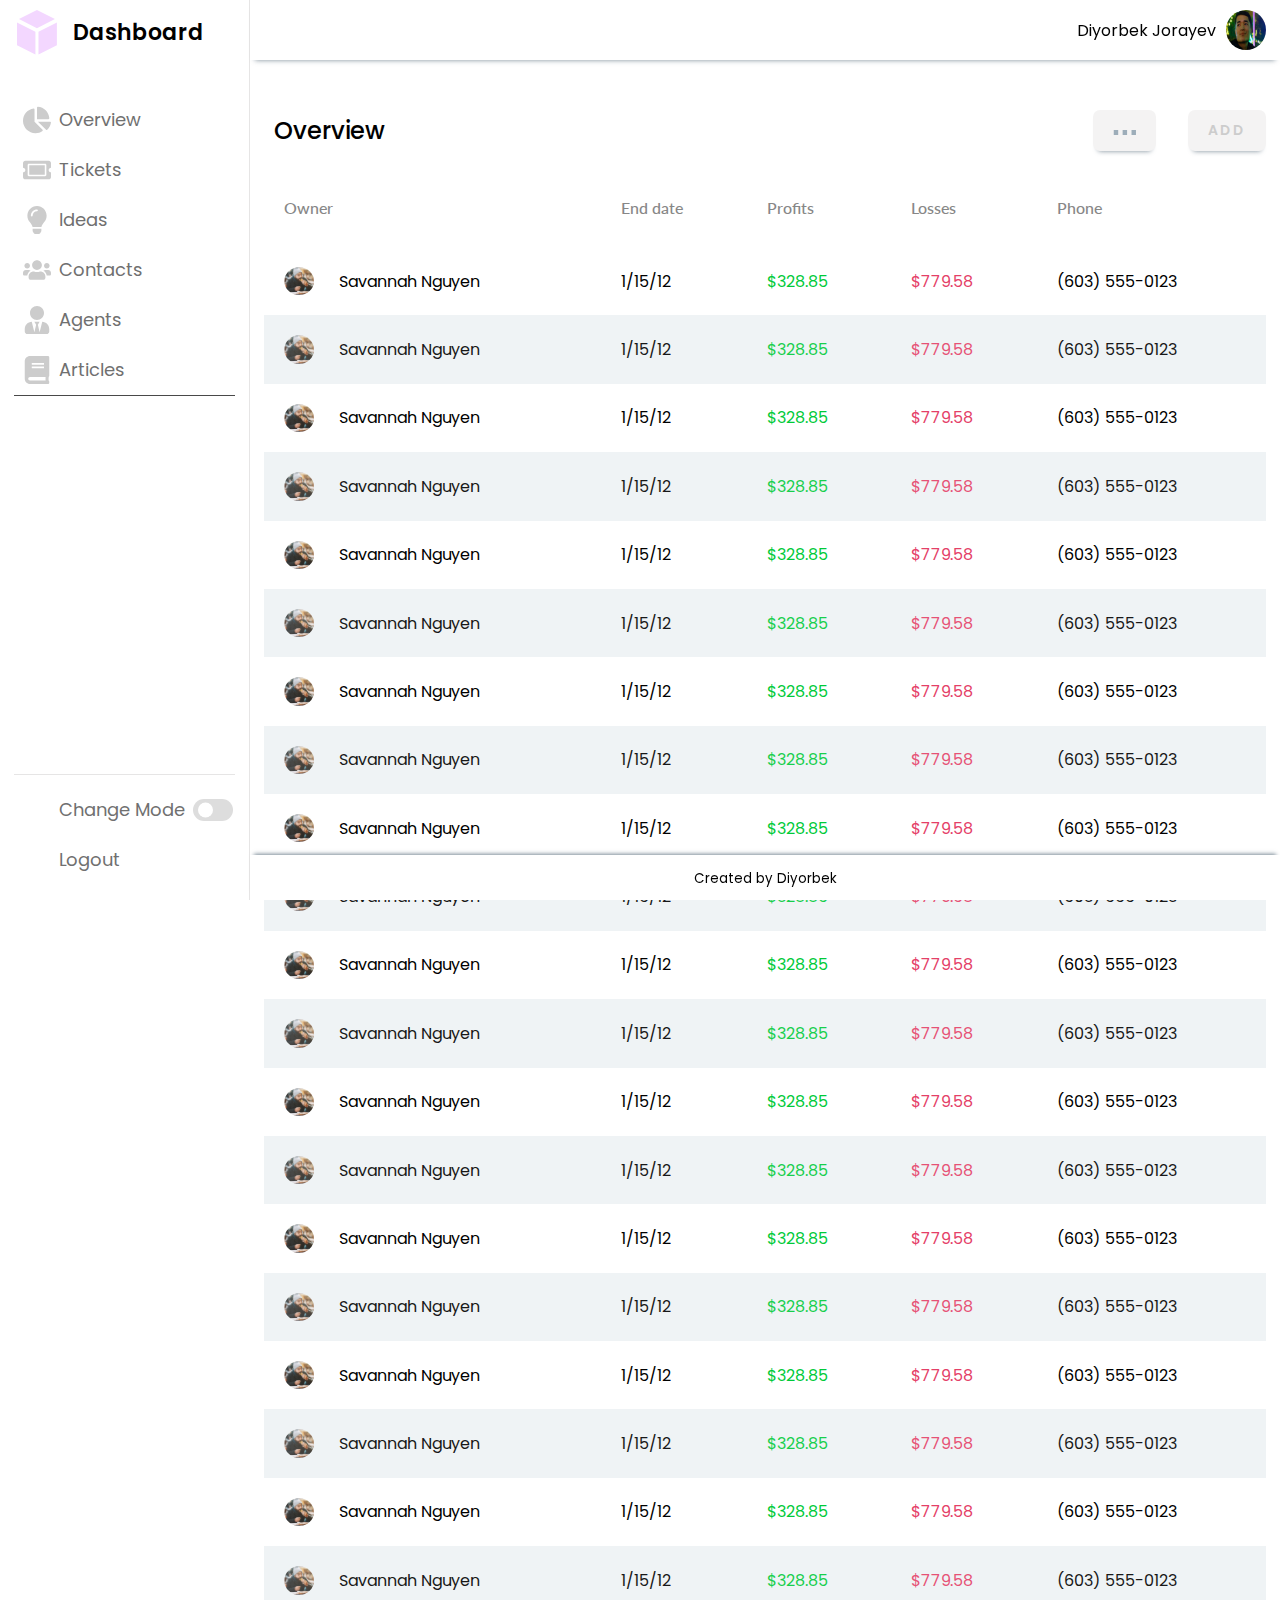
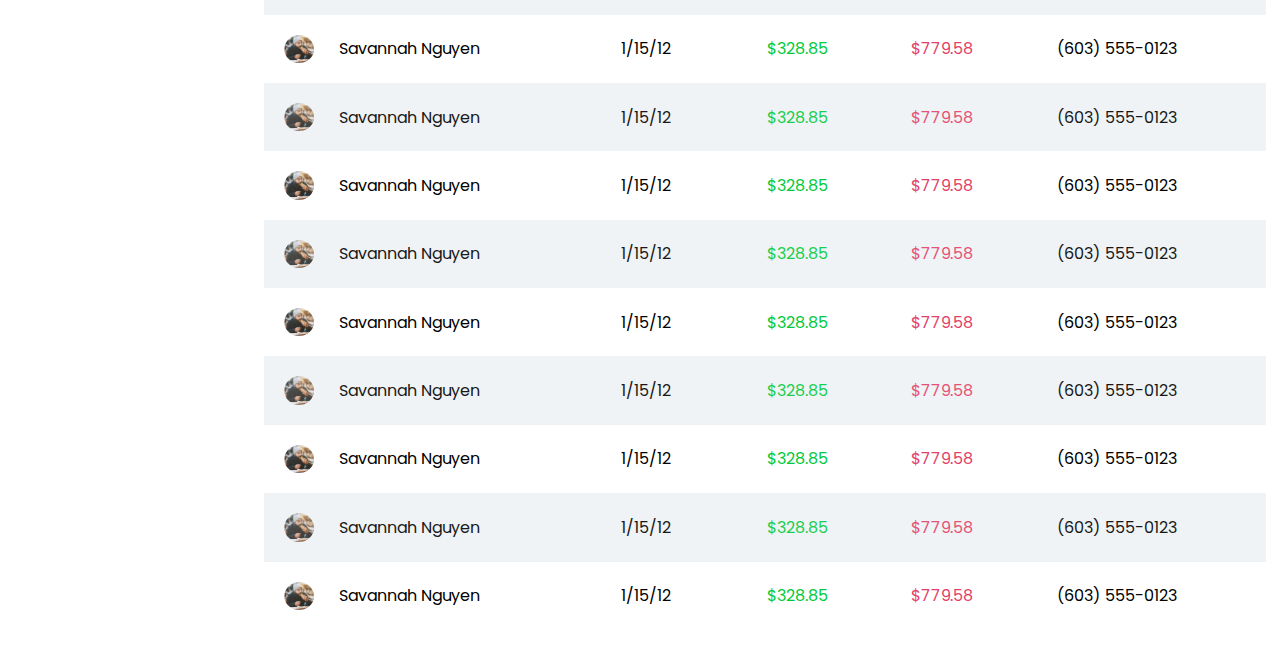
<file: index.html>
<!DOCTYPE html>
<html lang="en">
  <head>
    <meta charset="UTF-8" />
    <meta http-equiv="X-UA-Compatible" content="IE=edge" />
    <meta name="viewport" content="width=device-width, initial-scale=1.0" />
    <link rel="preconnect" href="https://fonts.googleapis.com">
    <link rel="preconnect" href="https://fonts.gstatic.com" crossorigin>
    <link href="https://fonts.googleapis.com/css2?family=Lato:wght@300;400;700;900&display=swap" rel="stylesheet">

    <!----======== CSS ======== -->
    <link rel="stylesheet" href="style.css" />
    <link rel="stylesheet" href="table.css">
    <link rel="stylesheet" href="/main.css">

    <!----===== Iconscout CSS ===== -->
    <link
      rel="stylesheet"
      href="https://unicons.iconscout.com/release/v4.0.0/css/line.css"
    />

    <title>Admin Panel</title>
  </head>
  <body>
    <aside>
      <nav>
        <div class="logo-name">
          <div class="logo-image">
            <img src="images/Logo (1).svg" alt="" />
          </div>
          <span class="logo_name">Dashboard</span>
        </div>
        <div class="menu-items">
          <ul class="nav-links">
            <li>
              <a href="#">
                <i class="uil uil-estat"><svg width="28" height="28" viewBox="0 0 16 16" fill="#ccc" xmlns="http://www.w3.org/2000/svg">
                  <path  d="M15.5232 8.94116H8.54412L13.1921 13.5891C13.3697 13.7667 13.6621 13.7812 13.8447 13.6091C14.9829 12.5367 15.7659 11.0912 15.9956 9.46616C16.035 9.18793 15.8041 8.94116 15.5232 8.94116V8.94116ZM15.0576 7.03528C14.8153 3.52176 12.0076 0.714119 8.49412 0.471767C8.22589 0.453237 8 0.679413 8 0.948236V7.5294H14.5815C14.8503 7.5294 15.0762 7.30352 15.0576 7.03528ZM6.58824 8.94116V1.96206C6.58824 1.68118 6.34147 1.45029 6.06353 1.48971C2.55853 1.985 -0.120585 5.04705 0.00412089 8.71675C0.132356 12.4856 3.37736 15.5761 7.14794 15.5288C8.6303 15.5103 10 15.0326 11.1262 14.2338C11.3585 14.0691 11.3738 13.727 11.1724 13.5256L6.58824 8.94116Z" />
                  </svg></i>
                <span class="link-name">Overview</span>
              </a>
            </li>
            <li>
              <a href="tickets.html">
                <i class="uil uil-estat"><svg id="col" width="28" height="28" viewBox="0 0 16 12" fill="#ccc" xmlns="http://www.w3.org/2000/svg">
                  <path d="M3.55556 3.33332H12.4444V8.66666H3.55556V3.33332ZM14.6667 5.99999C14.6667 6.73638 15.2636 7.33332 16 7.33332V9.99999C16 10.7364 15.4031 11.3333 14.6667 11.3333H1.33333C0.596944 11.3333 0 10.7364 0 9.99999V7.33332C0.736389 7.33332 1.33333 6.73638 1.33333 5.99999C1.33333 5.2636 0.736389 4.66666 0 4.66666V1.99999C0 1.2636 0.596944 0.666656 1.33333 0.666656H14.6667C15.4031 0.666656 16 1.2636 16 1.99999V4.66666C15.2636 4.66666 14.6667 5.2636 14.6667 5.99999ZM13.3333 3.1111C13.3333 2.74291 13.0349 2.44443 12.6667 2.44443H3.33333C2.96514 2.44443 2.66667 2.74291 2.66667 3.1111V8.88888C2.66667 9.25707 2.96514 9.55554 3.33333 9.55554H12.6667C13.0349 9.55554 13.3333 9.25707 13.3333 8.88888V3.1111Z" />
                  </svg></i>
                <span class="link-name">Tickets</span>
              </a>
            </li>
            <li>
              <a href="#">
                <i class=""><svg width="28" height="28" viewBox="0 0 16 16" fill="#ccc" xmlns="http://www.w3.org/2000/svg">
                  <g clip-path="url(#clip0_2113_2)">
                  <path opacity="" d="M5.50187 14.1984C5.50219 14.395 5.56031 14.5875 5.66937 14.7512L6.20344 15.5541C6.29467 15.6913 6.41841 15.8039 6.56366 15.8817C6.7089 15.9596 6.87114 16.0003 7.03594 16.0003H8.96438C9.12917 16.0003 9.29141 15.9596 9.43665 15.8817C9.5819 15.8039 9.70564 15.6913 9.79688 15.5541L10.3309 14.7512C10.44 14.5875 10.4982 14.3952 10.4984 14.1984L10.4997 13H5.50031L5.50187 14.1984ZM2.5 5.5C2.5 6.88656 3.01406 8.15156 3.86125 9.11812C4.3775 9.70718 5.185 10.9378 5.49281 11.9759C5.49406 11.9841 5.495 11.9922 5.49625 12.0003H10.5037C10.505 11.9922 10.5059 11.9844 10.5072 11.9759C10.815 10.9378 11.6225 9.70718 12.1388 9.11812C12.9859 8.15156 13.5 6.88656 13.5 5.5C13.5 2.45656 11.0284 -0.00937887 7.98281 -3.87451e-06C4.795 0.00968363 2.5 2.59281 2.5 5.5ZM8 3C6.62156 3 5.5 4.12156 5.5 5.5C5.5 5.77625 5.27625 6 5 6C4.72375 6 4.5 5.77625 4.5 5.5C4.5 3.57 6.07 2 8 2C8.27625 2 8.5 2.22375 8.5 2.5C8.5 2.77625 8.27625 3 8 3Z" />
                  </g>
                  <defs>
                  <clipPath id="clip0_2113_2">
                  <rect width="28" height="28" fill="white"/>
                  </clipPath>
                  </defs>
                  </svg>
                  </i>
                <span class="link-name">Ideas</span>
              </a>
            </li>
            <li>
              <a href="#">
                <i class=""><svg width="28" height="28" viewBox="0 0 16 16" fill="#ccc" xmlns="http://www.w3.org/2000/svg">
                  <path opacity="" d="M2.4 7.19999C3.2825 7.19999 4 6.48249 4 5.59999C4 4.71749 3.2825 3.99999 2.4 3.99999C1.5175 3.99999 0.8 4.71749 0.8 5.59999C0.8 6.48249 1.5175 7.19999 2.4 7.19999ZM13.6 7.19999C14.4825 7.19999 15.2 6.48249 15.2 5.59999C15.2 4.71749 14.4825 3.99999 13.6 3.99999C12.7175 3.99999 12 4.71749 12 5.59999C12 6.48249 12.7175 7.19999 13.6 7.19999ZM14.4 7.99999H12.8C12.36 7.99999 11.9625 8.17749 11.6725 8.46499C12.68 9.01749 13.395 10.015 13.55 11.2H15.2C15.6425 11.2 16 10.8425 16 10.4V9.59999C16 8.71749 15.2825 7.99999 14.4 7.99999ZM8 7.99999C9.5475 7.99999 10.8 6.74749 10.8 5.19999C10.8 3.65249 9.5475 2.39999 8 2.39999C6.4525 2.39999 5.2 3.65249 5.2 5.19999C5.2 6.74749 6.4525 7.99999 8 7.99999ZM9.92 8.79999H9.7125C9.1925 9.04999 8.615 9.19999 8 9.19999C7.385 9.19999 6.81 9.04999 6.2875 8.79999H6.08C4.49 8.79999 3.2 10.09 3.2 11.68V12.4C3.2 13.0625 3.7375 13.6 4.4 13.6H11.6C12.2625 13.6 12.8 13.0625 12.8 12.4V11.68C12.8 10.09 11.51 8.79999 9.92 8.79999ZM4.3275 8.46499C4.0375 8.17749 3.64 7.99999 3.2 7.99999H1.6C0.7175 7.99999 0 8.71749 0 9.59999V10.4C0 10.8425 0.3575 11.2 0.8 11.2H2.4475C2.605 10.015 3.32 9.01749 4.3275 8.46499Z" />
                  </svg>
                  </i>
                <span class="link-name">Contacts</span>
              </a>
            </li>
            <li>
              <a href="#">
                <i class=""><svg width="28" height="28" viewBox="0 0 16 16" fill="#ccc" xmlns="http://www.w3.org/2000/svg">
                  <path opacity="" d="M8 8C10.2094 8 12 6.20937 12 4C12 1.79063 10.2094 0 8 0C5.79063 0 4 1.79063 4 4C4 6.20937 5.79063 8 8 8ZM10.9937 9.01875L9.5 15L8.5 10.75L9.5 9H6.5L7.5 10.75L6.5 15L5.00625 9.01875C2.77812 9.125 1 10.9469 1 13.2V14.5C1 15.3281 1.67188 16 2.5 16H13.5C14.3281 16 15 15.3281 15 14.5V13.2C15 10.9469 13.2219 9.125 10.9937 9.01875Z" />
                  </svg>
                  </i>
                <span class="link-name">Agents</span>
              </a>
            </li>
            <li>
              <a href="#">
                <i class=""><svg width="28" height="28" viewBox="0 0 14 16" fill="#ccc" xmlns="http://www.w3.org/2000/svg">
                  <path opacity="" d="M14 11.25V0.75C14 0.334375 13.6656 0 13.25 0H3C1.34375 0 0 1.34375 0 3V13C0 14.6562 1.34375 16 3 16H13.25C13.6656 16 14 15.6656 14 15.25V14.75C14 14.5156 13.8906 14.3031 13.7219 14.1656C13.5906 13.6844 13.5906 12.3125 13.7219 11.8313C13.8906 11.6969 14 11.4844 14 11.25ZM4 4.1875C4 4.08437 4.08437 4 4.1875 4H10.8125C10.9156 4 11 4.08437 11 4.1875V4.8125C11 4.91563 10.9156 5 10.8125 5H4.1875C4.08437 5 4 4.91563 4 4.8125V4.1875ZM4 6.1875C4 6.08437 4.08437 6 4.1875 6H10.8125C10.9156 6 11 6.08437 11 6.1875V6.8125C11 6.91563 10.9156 7 10.8125 7H4.1875C4.08437 7 4 6.91563 4 6.8125V6.1875ZM11.9187 14H3C2.44688 14 2 13.5531 2 13C2 12.45 2.45 12 3 12H11.9187C11.8594 12.5344 11.8594 13.4656 11.9187 14Z" />
                  </svg>
                  </i>
                <span class="link-name">Articles</span>
              </a>
            </li>
            <div class="line"></div>
          </ul>
          <ul class="logout-mode">
            <li class="mode">
              <a href="#">
                <i class="uil uil-moon"></i>
                <span class="link-name">Change Mode</span>
              </a>
              <div class="mode-toggle">
                <span class="switch"></span>
              </div>
            </li>
            <li>
              <a href="#">
                <i class="uil uil-signout"></i>
                <span class="link-name">Logout</span>
              </a>
            </li>
          </ul>
        </div>
      </nav>
    <!-- </aside> -->

    <section class="dashboard">
        <div class="top">
          <i class="uil uil-bars sidebar-toggle"></i>
         <div class="hero">
          <p>Diyorbek Jorayev</p>
          <img src="images/men.jpg" style="height: 40px;" alt="hero"/></div>
        </div>
        <div class="dash-content">
            <div class="title">
              <span class="text">Overview</span>
            </div>
            <div class="dashboard_btns">
              <!-- <div class="btn1"> -->
                <button class="dots"><img src="images/dots.svg" alt=""></button>
                <!-- <div class="dot"></div>
                <div class="dot"></div>
                <div class="dot"></div> -->
              <!-- </div> -->
              <button class="btn">Add</button>
            </div>
        </div>

        <table>
          <thead>
            <tr class="first">
              <th>Owner</th>
              <th>End date</th>
              <th>Profits</th>
              <th>Losses</th>
              <th>Phone</th>
            </tr>
          </thead>
          <tbody>
            <tr class="first">
              <td> <img src="images/person.svg" alt="" width="30px"> Savannah Nguyen</td>
              <td>1/15/12</td>
              <td>$328.85</td>
              <td>$779.58</td>
              <td>(603) 555-0123</td>
            </tr>
            <tr>
              <td> <img src="images/person.svg" alt="" width="30px"> Savannah Nguyen</td>
              <td>1/15/12</td>
              <td>$328.85</td>
              <td>$779.58</td>
              <td>(603) 555-0123</td>
            </tr>
            <tr>
              <td> <img src="images/person.svg" alt="" width="30px"> Savannah Nguyen</td>
              <td>1/15/12</td>
              <td>$328.85</td>
              <td>$779.58</td>
              <td>(603) 555-0123</td>
            </tr>
            <tr>
              <td> <img src="images/person.svg" alt="" width="30px"> Savannah Nguyen</td>
              <td>1/15/12</td>
              <td>$328.85</td>
              <td>$779.58</td>
              <td>(603) 555-0123</td>
            </tr>
            <tr>
              <td> <img src="images/person.svg" alt="" width="30px"> Savannah Nguyen</td>
              <td>1/15/12</td>
              <td>$328.85</td>
              <td>$779.58</td>
              <td>(603) 555-0123</td>
            </tr>
            <tr>
              <td> <img src="images/person.svg" alt="" width="30px"> Savannah Nguyen</td>
              <td>1/15/12</td>
              <td>$328.85</td>
              <td>$779.58</td>
              <td>(603) 555-0123</td>
            </tr>
            <tr>
              <td> <img src="images/person.svg" alt="" width="30px"> Savannah Nguyen</td>
              <td>1/15/12</td>
              <td>$328.85</td>
              <td>$779.58</td>
              <td>(603) 555-0123</td>
            </tr>
            <tr>
              <td> <img src="images/person.svg" alt="" width="30px"> Savannah Nguyen</td>
              <td>1/15/12</td>
              <td>$328.85</td>
              <td>$779.58</td>
              <td>(603) 555-0123</td>
            </tr>
            <tr>
              <td> <img src="images/person.svg" alt="" width="30px"> Savannah Nguyen</td>
              <td>1/15/12</td>
              <td>$328.85</td>
              <td>$779.58</td>
              <td>(603) 555-0123</td>
            </tr>
            <tr>
              <td> <img src="images/person.svg" alt="" width="30px"> Savannah Nguyen</td>
              <td>1/15/12</td>
              <td>$328.85</td>
              <td>$779.58</td>
              <td>(603) 555-0123</td>
            </tr>
            <tr>
              <td> <img src="images/person.svg" alt="" width="30px"> Savannah Nguyen</td>
              <td>1/15/12</td>
              <td>$328.85</td>
              <td>$779.58</td>
              <td>(603) 555-0123</td>
            </tr>
            <tr>
              <td> <img src="images/person.svg" alt="" width="30px"> Savannah Nguyen</td>
              <td>1/15/12</td>
              <td>$328.85</td>
              <td>$779.58</td>
              <td>(603) 555-0123</td>
            </tr>
            <tr>
              <td> <img src="images/person.svg" alt="" width="30px"> Savannah Nguyen</td>
              <td>1/15/12</td>
              <td>$328.85</td>
              <td>$779.58</td>
              <td>(603) 555-0123</td>
            </tr>
            <tr>
              <td> <img src="images/person.svg" alt="" width="30px"> Savannah Nguyen</td>
              <td>1/15/12</td>
              <td>$328.85</td>
              <td>$779.58</td>
              <td>(603) 555-0123</td>
            </tr>
            <tr>
              <td> <img src="images/person.svg" alt="" width="30px"> Savannah Nguyen</td>
              <td>1/15/12</td>
              <td>$328.85</td>
              <td>$779.58</td>
              <td>(603) 555-0123</td>
            </tr>
            <tr>
              <td> <img src="images/person.svg" alt="" width="30px"> Savannah Nguyen</td>
              <td>1/15/12</td>
              <td>$328.85</td>
              <td>$779.58</td>
              <td>(603) 555-0123</td>
            </tr>
            <tr>
              <td> <img src="images/person.svg" alt="" width="30px"> Savannah Nguyen</td>
              <td>1/15/12</td>
              <td>$328.85</td>
              <td>$779.58</td>
              <td>(603) 555-0123</td>
            </tr>
            <tr>
              <td> <img src="images/person.svg" alt="" width="30px"> Savannah Nguyen</td>
              <td>1/15/12</td>
              <td>$328.85</td>
              <td>$779.58</td>
              <td>(603) 555-0123</td>
            </tr>
            <tr>
              <td> <img src="images/person.svg" alt="" width="30px"> Savannah Nguyen</td>
              <td>1/15/12</td>
              <td>$328.85</td>
              <td>$779.58</td>
              <td>(603) 555-0123</td>
            </tr>
            <tr>
              <td> <img src="images/person.svg" alt="" width="30px"> Savannah Nguyen</td>
              <td>1/15/12</td>
              <td>$328.85</td>
              <td>$779.58</td>
              <td>(603) 555-0123</td>
            </tr>
            <tr>
              <td> <img src="images/person.svg" alt="" width="30px"> Savannah Nguyen</td>
              <td>1/15/12</td>
              <td>$328.85</td>
              <td>$779.58</td>
              <td>(603) 555-0123</td>
            </tr>
            <tr>
              <td> <img src="images/person.svg" alt="" width="30px"> Savannah Nguyen</td>
              <td>1/15/12</td>
              <td>$328.85</td>
              <td>$779.58</td>
              <td>(603) 555-0123</td>
            </tr>
            <tr>
              <td> <img src="images/person.svg" alt="" width="30px"> Savannah Nguyen</td>
              <td>1/15/12</td>
              <td>$328.85</td>
              <td>$779.58</td>
              <td>(603) 555-0123</td>
            </tr>
            <tr>
              <td> <img src="images/person.svg" alt="" width="30px"> Savannah Nguyen</td>
              <td>1/15/12</td>
              <td>$328.85</td>
              <td>$779.58</td>
              <td>(603) 555-0123</td>
            </tr>
            <tr>
              <td> <img src="images/person.svg" alt="" width="30px"> Savannah Nguyen</td>
              <td>1/15/12</td>
              <td>$328.85</td>
              <td>$779.58</td>
              <td>(603) 555-0123</td>
            </tr>
            <tr>
              <td> <img src="images/person.svg" alt="" width="30px"> Savannah Nguyen</td>
              <td>1/15/12</td>
              <td>$328.85</td>
              <td>$779.58</td>
              <td>(603) 555-0123</td>
            </tr>
            <tr>
              <td> <img src="images/person.svg" alt="" width="30px"> Savannah Nguyen</td>
              <td>1/15/12</td>
              <td>$328.85</td>
              <td>$779.58</td>
              <td>(603) 555-0123</td>
            </tr>
            <tr>
              <td> <img src="images/person.svg" alt="" width="30px"> Savannah Nguyen</td>
              <td>1/15/12</td>
              <td>$328.85</td>
              <td>$779.58</td>
              <td>(603) 555-0123</td>
            </tr>
            <tr>
              <td> <img src="images/person.svg" alt="" width="30px"> Savannah Nguyen</td>
              <td>1/15/12</td>
              <td>$328.85</td>
              <td>$779.58</td>
              <td>(603) 555-0123</td>
            </tr>
            
          </table>
          
        </section>
        <footer>
          <small>Created by <span>Diyorbek</span></small>
        </footer>

    <script src="script.js"></script>
  </body>
</html>
</file>
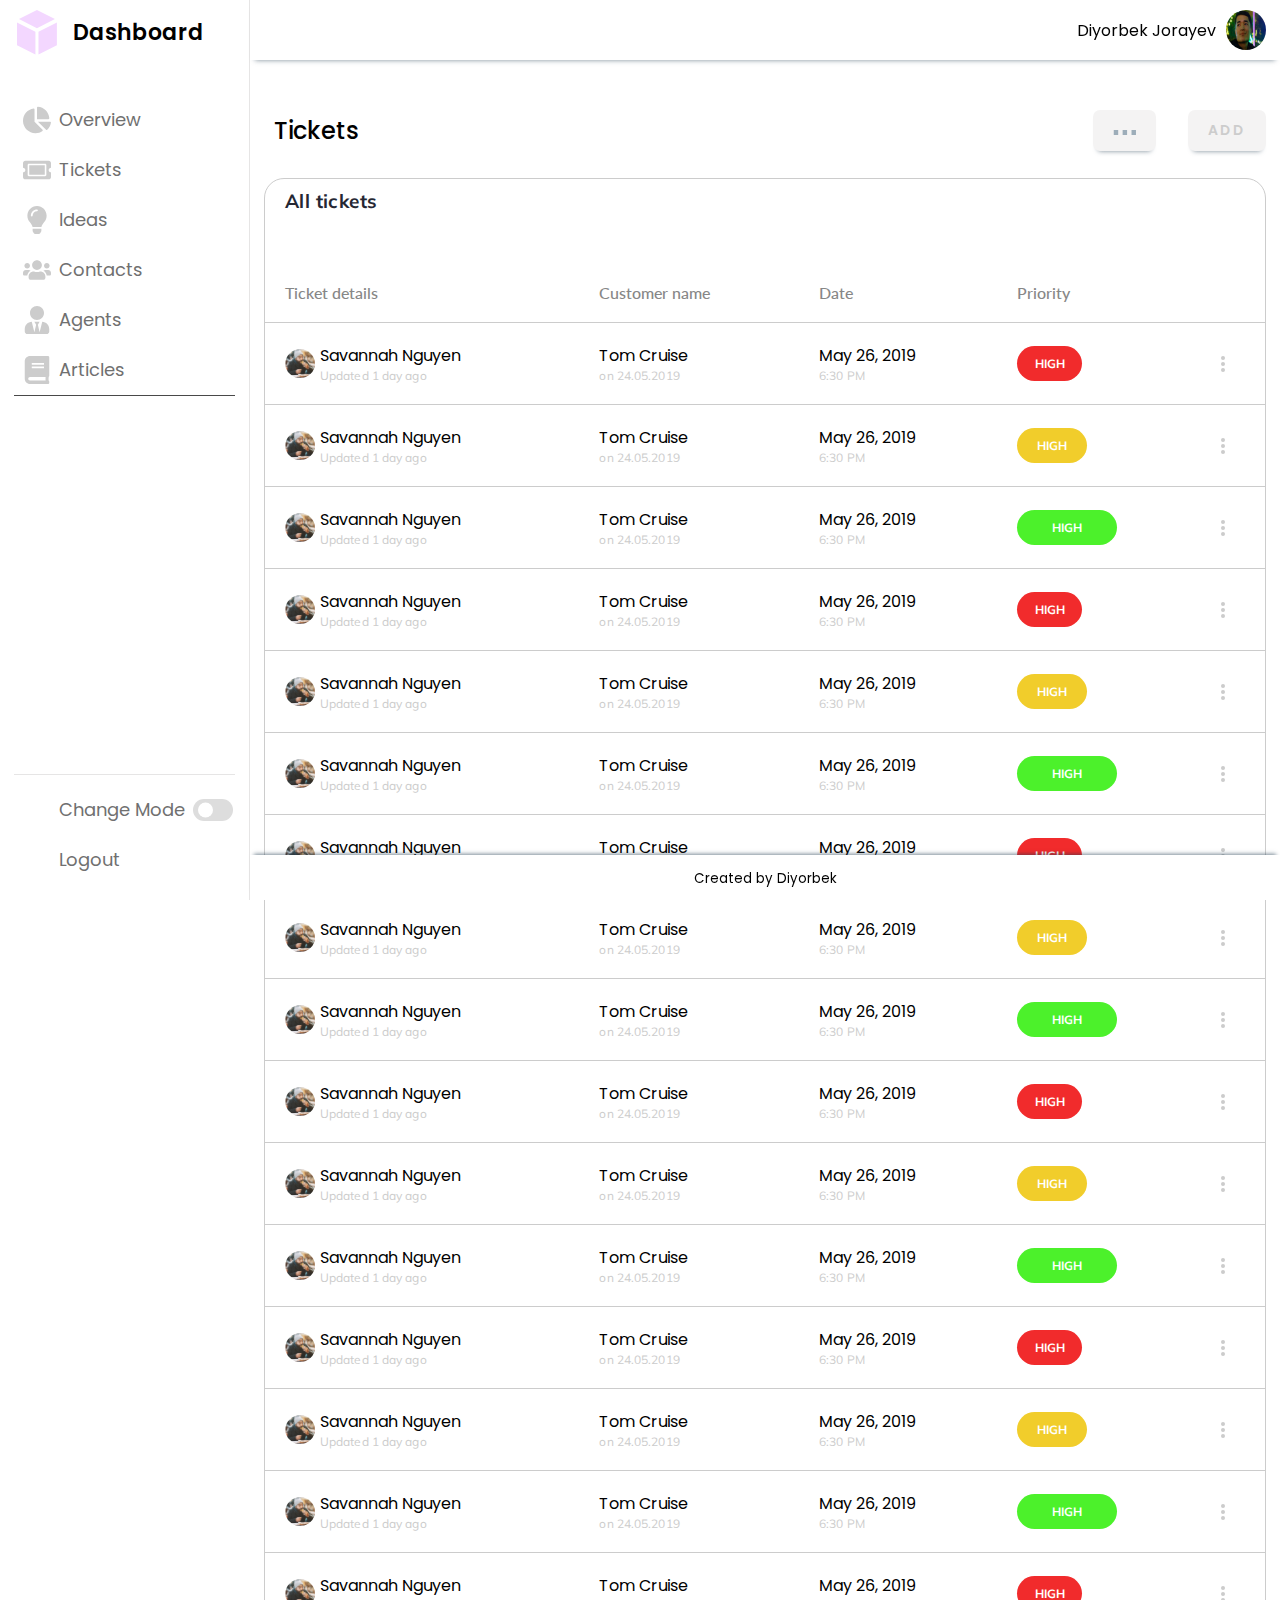
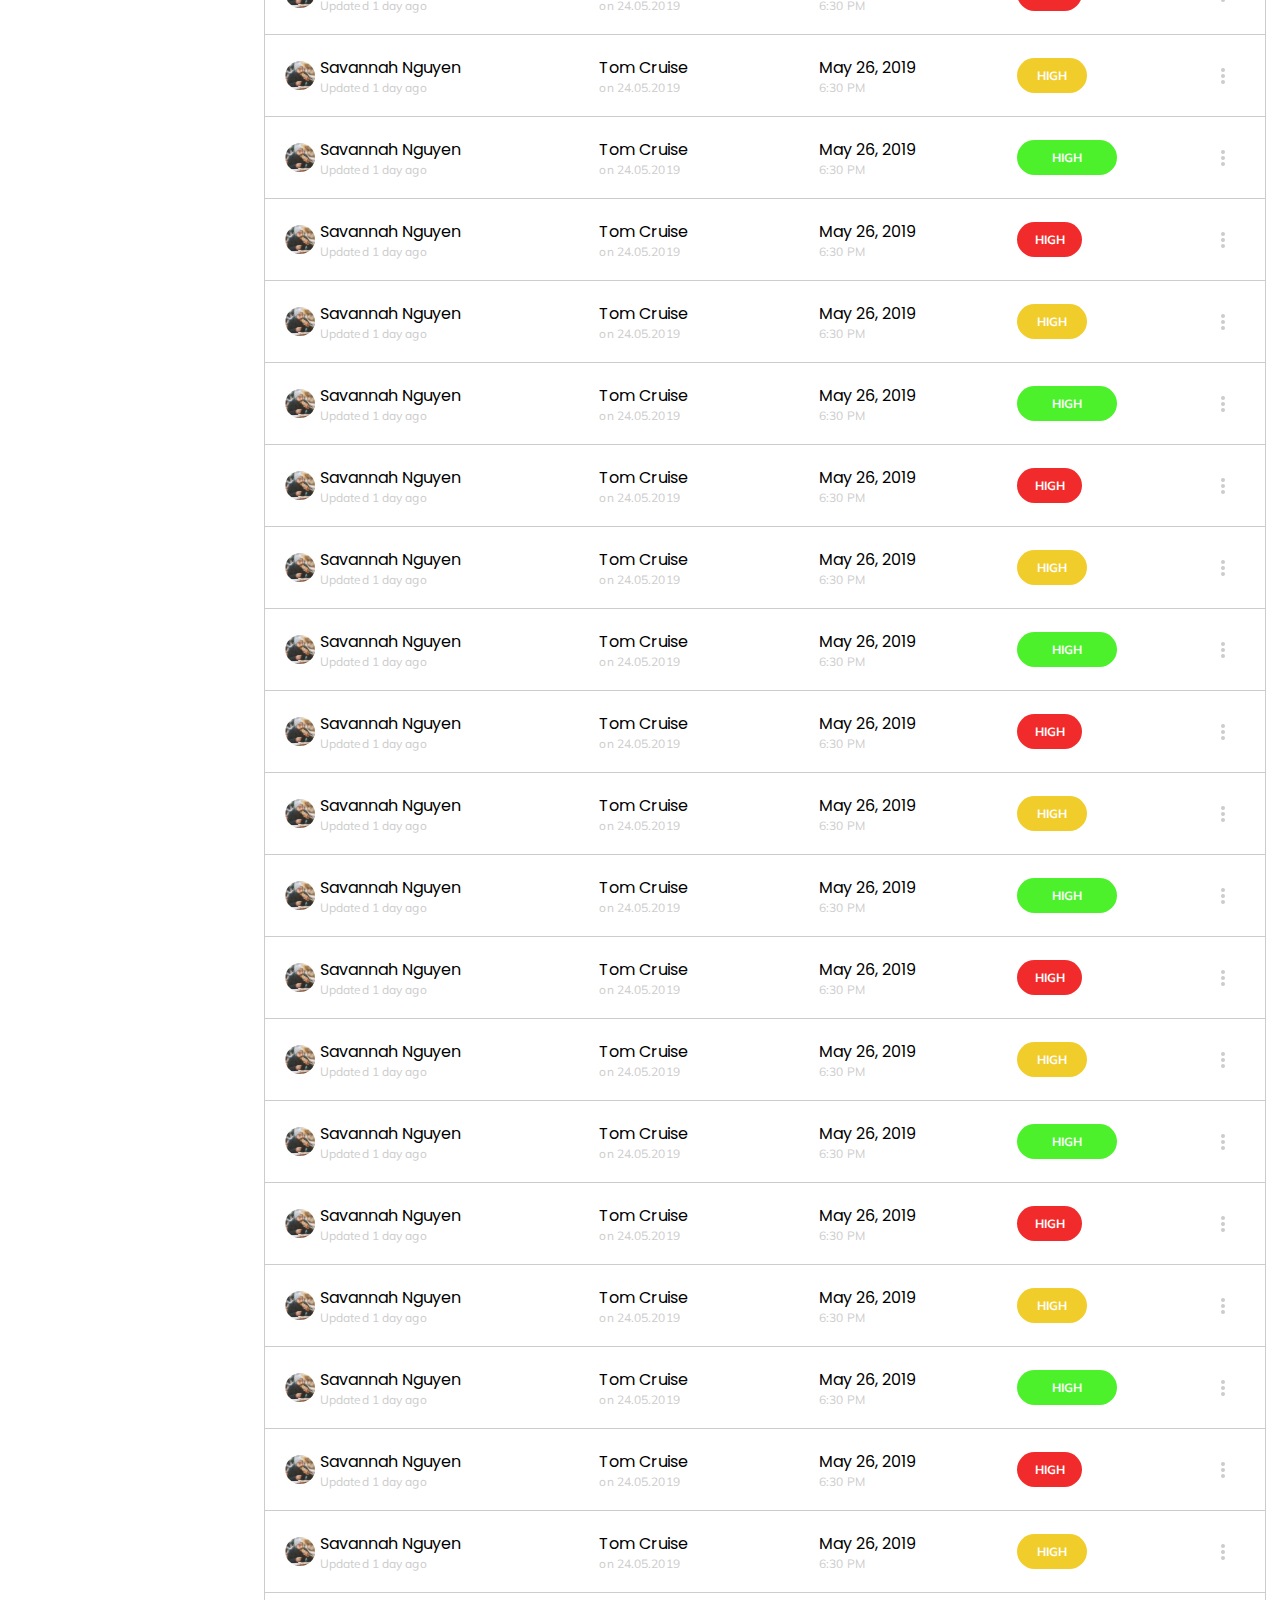
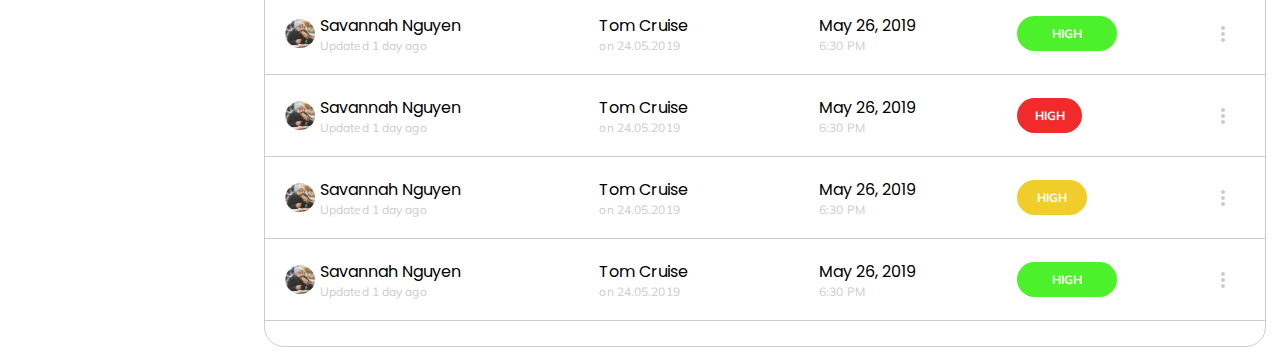
<file: tickets.html>
<!DOCTYPE html>
<html lang="en">
  <head>
    <meta charset="UTF-8" />
    <meta http-equiv="X-UA-Compatible" content="IE=edge" />
    <meta name="viewport" content="width=device-width, initial-scale=1.0" />
    <link rel="preconnect" href="https://fonts.googleapis.com">
    <link rel="preconnect" href="https://fonts.gstatic.com" crossorigin>
    <link href="https://fonts.googleapis.com/css2?family=Lato:wght@300;400;700;900&display=swap" rel="stylesheet">
    <link rel="preconnect" href="https://fonts.googleapis.com">
    <link rel="preconnect" href="https://fonts.gstatic.com" crossorigin>
    <link href="https://fonts.googleapis.com/css2?family=Lato:wght@300;400;700;900&family=Mulish:wght@300;400;500;600;700;800;900;1000&display=swap" rel="stylesheet">
    <!----======== CSS ======== -->
    <link rel="stylesheet" href="style.css" />
    <link rel="stylesheet" href="ticket.css">
    

    <!----===== Iconscout CSS ===== -->
    <link
      rel="stylesheet"
      href="https://unicons.iconscout.com/release/v4.0.0/css/line.css"
    />

    <title>Admin Dashboard Panel</title>
  </head>
  <body>
    <aside>
      <nav>
        <div class="logo-name">
          <div class="logo-image">
            <img src="images/Logo (1).svg" alt="" />
          </div>
          <span class="logo_name">Dashboard</span>
        </div>
        <div class="menu-items">
          <ul class="nav-links">
            <li>
              <a href="index.html">
                <i class="uil uil-estat"><svg width="28" height="28" viewBox="0 0 16 16" fill="#ccc" xmlns="http://www.w3.org/2000/svg">
                  <path  d="M15.5232 8.94116H8.54412L13.1921 13.5891C13.3697 13.7667 13.6621 13.7812 13.8447 13.6091C14.9829 12.5367 15.7659 11.0912 15.9956 9.46616C16.035 9.18793 15.8041 8.94116 15.5232 8.94116V8.94116ZM15.0576 7.03528C14.8153 3.52176 12.0076 0.714119 8.49412 0.471767C8.22589 0.453237 8 0.679413 8 0.948236V7.5294H14.5815C14.8503 7.5294 15.0762 7.30352 15.0576 7.03528ZM6.58824 8.94116V1.96206C6.58824 1.68118 6.34147 1.45029 6.06353 1.48971C2.55853 1.985 -0.120585 5.04705 0.00412089 8.71675C0.132356 12.4856 3.37736 15.5761 7.14794 15.5288C8.6303 15.5103 10 15.0326 11.1262 14.2338C11.3585 14.0691 11.3738 13.727 11.1724 13.5256L6.58824 8.94116Z" />
                  </svg></i>
                <span class="link-name">Overview</span>
              </a>
            </li>
            <li>
              <a href="index.html">
                <i class="uil uil-estat"><svg id="col" width="28" height="28" viewBox="0 0 16 12" fill="#ccc" xmlns="http://www.w3.org/2000/svg">
                  <path d="M3.55556 3.33332H12.4444V8.66666H3.55556V3.33332ZM14.6667 5.99999C14.6667 6.73638 15.2636 7.33332 16 7.33332V9.99999C16 10.7364 15.4031 11.3333 14.6667 11.3333H1.33333C0.596944 11.3333 0 10.7364 0 9.99999V7.33332C0.736389 7.33332 1.33333 6.73638 1.33333 5.99999C1.33333 5.2636 0.736389 4.66666 0 4.66666V1.99999C0 1.2636 0.596944 0.666656 1.33333 0.666656H14.6667C15.4031 0.666656 16 1.2636 16 1.99999V4.66666C15.2636 4.66666 14.6667 5.2636 14.6667 5.99999ZM13.3333 3.1111C13.3333 2.74291 13.0349 2.44443 12.6667 2.44443H3.33333C2.96514 2.44443 2.66667 2.74291 2.66667 3.1111V8.88888C2.66667 9.25707 2.96514 9.55554 3.33333 9.55554H12.6667C13.0349 9.55554 13.3333 9.25707 13.3333 8.88888V3.1111Z" />
                  </svg></i>
                <span class="link-name">Tickets</span>
              </a>
            </li>
            <li>
              <a href="#">
                <i class=""><svg width="28" height="28" viewBox="0 0 16 16" fill="#ccc" xmlns="http://www.w3.org/2000/svg">
                  <g clip-path="url(#clip0_2113_2)">
                  <path opacity="" d="M5.50187 14.1984C5.50219 14.395 5.56031 14.5875 5.66937 14.7512L6.20344 15.5541C6.29467 15.6913 6.41841 15.8039 6.56366 15.8817C6.7089 15.9596 6.87114 16.0003 7.03594 16.0003H8.96438C9.12917 16.0003 9.29141 15.9596 9.43665 15.8817C9.5819 15.8039 9.70564 15.6913 9.79688 15.5541L10.3309 14.7512C10.44 14.5875 10.4982 14.3952 10.4984 14.1984L10.4997 13H5.50031L5.50187 14.1984ZM2.5 5.5C2.5 6.88656 3.01406 8.15156 3.86125 9.11812C4.3775 9.70718 5.185 10.9378 5.49281 11.9759C5.49406 11.9841 5.495 11.9922 5.49625 12.0003H10.5037C10.505 11.9922 10.5059 11.9844 10.5072 11.9759C10.815 10.9378 11.6225 9.70718 12.1388 9.11812C12.9859 8.15156 13.5 6.88656 13.5 5.5C13.5 2.45656 11.0284 -0.00937887 7.98281 -3.87451e-06C4.795 0.00968363 2.5 2.59281 2.5 5.5ZM8 3C6.62156 3 5.5 4.12156 5.5 5.5C5.5 5.77625 5.27625 6 5 6C4.72375 6 4.5 5.77625 4.5 5.5C4.5 3.57 6.07 2 8 2C8.27625 2 8.5 2.22375 8.5 2.5C8.5 2.77625 8.27625 3 8 3Z" />
                  </g>
                  <defs>
                  <clipPath id="clip0_2113_2">
                  <rect width="28" height="28" fill="white"/>
                  </clipPath>
                  </defs>
                  </svg>
                  </i>
                <span class="link-name">Ideas</span>
              </a>
            </li>
            <li>
              <a href="#">
                <i class=""><svg width="28" height="28" viewBox="0 0 16 16" fill="#ccc" xmlns="http://www.w3.org/2000/svg">
                  <path opacity="" d="M2.4 7.19999C3.2825 7.19999 4 6.48249 4 5.59999C4 4.71749 3.2825 3.99999 2.4 3.99999C1.5175 3.99999 0.8 4.71749 0.8 5.59999C0.8 6.48249 1.5175 7.19999 2.4 7.19999ZM13.6 7.19999C14.4825 7.19999 15.2 6.48249 15.2 5.59999C15.2 4.71749 14.4825 3.99999 13.6 3.99999C12.7175 3.99999 12 4.71749 12 5.59999C12 6.48249 12.7175 7.19999 13.6 7.19999ZM14.4 7.99999H12.8C12.36 7.99999 11.9625 8.17749 11.6725 8.46499C12.68 9.01749 13.395 10.015 13.55 11.2H15.2C15.6425 11.2 16 10.8425 16 10.4V9.59999C16 8.71749 15.2825 7.99999 14.4 7.99999ZM8 7.99999C9.5475 7.99999 10.8 6.74749 10.8 5.19999C10.8 3.65249 9.5475 2.39999 8 2.39999C6.4525 2.39999 5.2 3.65249 5.2 5.19999C5.2 6.74749 6.4525 7.99999 8 7.99999ZM9.92 8.79999H9.7125C9.1925 9.04999 8.615 9.19999 8 9.19999C7.385 9.19999 6.81 9.04999 6.2875 8.79999H6.08C4.49 8.79999 3.2 10.09 3.2 11.68V12.4C3.2 13.0625 3.7375 13.6 4.4 13.6H11.6C12.2625 13.6 12.8 13.0625 12.8 12.4V11.68C12.8 10.09 11.51 8.79999 9.92 8.79999ZM4.3275 8.46499C4.0375 8.17749 3.64 7.99999 3.2 7.99999H1.6C0.7175 7.99999 0 8.71749 0 9.59999V10.4C0 10.8425 0.3575 11.2 0.8 11.2H2.4475C2.605 10.015 3.32 9.01749 4.3275 8.46499Z" />
                  </svg>
                  </i>
                <span class="link-name">Contacts</span>
              </a>
            </li>
            <li>
              <a href="#">
                <i class=""><svg width="28" height="28" viewBox="0 0 16 16" fill="#ccc" xmlns="http://www.w3.org/2000/svg">
                  <path opacity="" d="M8 8C10.2094 8 12 6.20937 12 4C12 1.79063 10.2094 0 8 0C5.79063 0 4 1.79063 4 4C4 6.20937 5.79063 8 8 8ZM10.9937 9.01875L9.5 15L8.5 10.75L9.5 9H6.5L7.5 10.75L6.5 15L5.00625 9.01875C2.77812 9.125 1 10.9469 1 13.2V14.5C1 15.3281 1.67188 16 2.5 16H13.5C14.3281 16 15 15.3281 15 14.5V13.2C15 10.9469 13.2219 9.125 10.9937 9.01875Z" />
                  </svg>
                  </i>
                <span class="link-name">Agents</span>
              </a>
            </li>
            <li>
              <a href="#">
                <i class=""><svg width="28" height="28" viewBox="0 0 14 16" fill="#ccc" xmlns="http://www.w3.org/2000/svg">
                  <path opacity="" d="M14 11.25V0.75C14 0.334375 13.6656 0 13.25 0H3C1.34375 0 0 1.34375 0 3V13C0 14.6562 1.34375 16 3 16H13.25C13.6656 16 14 15.6656 14 15.25V14.75C14 14.5156 13.8906 14.3031 13.7219 14.1656C13.5906 13.6844 13.5906 12.3125 13.7219 11.8313C13.8906 11.6969 14 11.4844 14 11.25ZM4 4.1875C4 4.08437 4.08437 4 4.1875 4H10.8125C10.9156 4 11 4.08437 11 4.1875V4.8125C11 4.91563 10.9156 5 10.8125 5H4.1875C4.08437 5 4 4.91563 4 4.8125V4.1875ZM4 6.1875C4 6.08437 4.08437 6 4.1875 6H10.8125C10.9156 6 11 6.08437 11 6.1875V6.8125C11 6.91563 10.9156 7 10.8125 7H4.1875C4.08437 7 4 6.91563 4 6.8125V6.1875ZM11.9187 14H3C2.44688 14 2 13.5531 2 13C2 12.45 2.45 12 3 12H11.9187C11.8594 12.5344 11.8594 13.4656 11.9187 14Z" />
                  </svg>
                  </i>
                <span class="link-name">Articles</span>
              </a>
            </li>
            <div class="line"></div>
          </ul>
          <ul class="logout-mode">
            <li class="mode">
              <a href="#">
                <i class="uil uil-moon"></i>
                <span class="link-name">Change Mode</span>
              </a>
              <div class="mode-toggle">
                <span class="switch"></span>
              </div>
            </li>
            <li>
              <a href="#">
                <i class="uil uil-signout"></i>
                <span class="link-name">Logout</span>
              </a>
            </li>
          </ul>
        </div>
      </nav>
    <!-- </aside> -->

    <section class="dashboard">
        <div class="top">
          <i class="uil uil-bars sidebar-toggle"></i>
         <div class="hero">
          <p>Diyorbek Jorayev</p>
          <img src="images/men.jpg" style="height: 40px;" alt="hero"/></div>
        </div>
        <div class="dash-content">
            <div class="title">
              <span class="text">Tickets</span>
            </div>
            <div class="dashboard_btns">
              <!-- <div class="btn1"> -->
                <button class="dots"><img src="images/dots.svg" alt=""></button>
                <!-- <div class="dot"></div>
                <div class="dot"></div>
                <div class="dot"></div> -->
              <!-- </div> -->
              <button class="btn">Add</button>
            </div>
        </div>

        <div class="fd">
            <h1>All tickets</h1>
            <table>
                <thead>
                    <tr class="">
                    <th>Ticket details</th>
                    <th>Customer name</th>
                    <th>Date</th>
                    <th>Priority</th>
                    <th></th>
                  </tr>
                </thead>
                <tbody>
                  <tr class="first">
                    <td class="df"> <img src="images/person.svg" alt="" width="30px"> <div class="info">Savannah Nguyen <p class="name_info">Updated 1 day ago</p></div></td>
                    <td><div class="c">Tom Cruise <p class="name_info">on 24.05.2019</p></div></td>
                    <td><div class="c">May 26, 2019 <p class="name_info">6:30 PM</p></div></td>
                    <td><div class="priority">High</div></td>
                    <td><div class="dot_all">
                        <div class="dot1"></div>
                        <div class="dot1"></div>
                        <div class="dot1"></div>
                    </div></td>
                  </tr>
                  <tr class="first">
                    <td class="df"> <img src="images/person.svg" alt="" width="30px"> <div class="info">Savannah Nguyen <p class="name_info">Updated 1 day ago</p></div></td>
                    <td><div class="c">Tom Cruise <p class="name_info">on 24.05.2019</p></div></td>
                    <td><div class="c">May 26, 2019 <p class="name_info">6:30 PM</p></div></td>
                    <td><div class="priority2">High</div></td>
                    <td><div class="dot_all">
                        <div class="dot1"></div>
                        <div class="dot1"></div>
                        <div class="dot1"></div>
                    </div></td>
                  </tr>
                  <tr class="first">
                    <td class="df"> <img src="images/person.svg" alt="" width="30px"> <div class="info">Savannah Nguyen <p class="name_info">Updated 1 day ago</p></div></td>
                    <td><div class="c">Tom Cruise <p class="name_info">on 24.05.2019</p></div></td>
                    <td><div class="c">May 26, 2019 <p class="name_info">6:30 PM</p></div></td>
                    <td><div class="priority3">High</div></td>
                    <td><div class="dot_all">
                        <div class="dot1"></div>
                        <div class="dot1"></div>
                        <div class="dot1"></div>
                    </div></td>
                  </tr>
                  <tr class="first">
                    <td class="df"> <img src="images/person.svg" alt="" width="30px"> <div class="info">Savannah Nguyen <p class="name_info">Updated 1 day ago</p></div></td>
                    <td><div class="c">Tom Cruise <p class="name_info">on 24.05.2019</p></div></td>
                    <td><div class="c">May 26, 2019 <p class="name_info">6:30 PM</p></div></td>
                    <td><div class="priority">High</div></td>
                    <td><div class="dot_all">
                        <div class="dot1"></div>
                        <div class="dot1"></div>
                        <div class="dot1"></div>
                    </div></td>
                  </tr>
                  <tr class="first">
                    <td class="df"> <img src="images/person.svg" alt="" width="30px"> <div class="info">Savannah Nguyen <p class="name_info">Updated 1 day ago</p></div></td>
                    <td><div class="c">Tom Cruise <p class="name_info">on 24.05.2019</p></div></td>
                    <td><div class="c">May 26, 2019 <p class="name_info">6:30 PM</p></div></td>
                    <td><div class="priority2">High</div></td>
                    <td><div class="dot_all">
                        <div class="dot1"></div>
                        <div class="dot1"></div>
                        <div class="dot1"></div>
                    </div></td>
                  </tr>
                  <tr class="first">
                    <td class="df"> <img src="images/person.svg" alt="" width="30px"> <div class="info">Savannah Nguyen <p class="name_info">Updated 1 day ago</p></div></td>
                    <td><div class="c">Tom Cruise <p class="name_info">on 24.05.2019</p></div></td>
                    <td><div class="c">May 26, 2019 <p class="name_info">6:30 PM</p></div></td>
                    <td><div class="priority3">High</div></td>
                    <td><div class="dot_all">
                        <div class="dot1"></div>
                        <div class="dot1"></div>
                        <div class="dot1"></div>
                    </div></td>
                  </tr>
                  <tr class="first">
                    <td class="df"> <img src="images/person.svg" alt="" width="30px"> <div class="info">Savannah Nguyen <p class="name_info">Updated 1 day ago</p></div></td>
                    <td><div class="c">Tom Cruise <p class="name_info">on 24.05.2019</p></div></td>
                    <td><div class="c">May 26, 2019 <p class="name_info">6:30 PM</p></div></td>
                    <td><div class="priority">High</div></td>
                    <td><div class="dot_all">
                        <div class="dot1"></div>
                        <div class="dot1"></div>
                        <div class="dot1"></div>
                    </div></td>
                  </tr>
                  <tr class="first">
                    <td class="df"> <img src="images/person.svg" alt="" width="30px"> <div class="info">Savannah Nguyen <p class="name_info">Updated 1 day ago</p></div></td>
                    <td><div class="c">Tom Cruise <p class="name_info">on 24.05.2019</p></div></td>
                    <td><div class="c">May 26, 2019 <p class="name_info">6:30 PM</p></div></td>
                    <td><div class="priority2">High</div></td>
                    <td><div class="dot_all">
                        <div class="dot1"></div>
                        <div class="dot1"></div>
                        <div class="dot1"></div>
                    </div></td>
                  </tr>
                  <tr class="first">
                    <td class="df"> <img src="images/person.svg" alt="" width="30px"> <div class="info">Savannah Nguyen <p class="name_info">Updated 1 day ago</p></div></td>
                    <td><div class="c">Tom Cruise <p class="name_info">on 24.05.2019</p></div></td>
                    <td><div class="c">May 26, 2019 <p class="name_info">6:30 PM</p></div></td>
                    <td><div class="priority3">High</div></td>
                    <td><div class="dot_all">
                        <div class="dot1"></div>
                        <div class="dot1"></div>
                        <div class="dot1"></div>
                    </div></td>
                  </tr>
                  <tr class="first">
                    <td class="df"> <img src="images/person.svg" alt="" width="30px"> <div class="info">Savannah Nguyen <p class="name_info">Updated 1 day ago</p></div></td>
                    <td><div class="c">Tom Cruise <p class="name_info">on 24.05.2019</p></div></td>
                    <td><div class="c">May 26, 2019 <p class="name_info">6:30 PM</p></div></td>
                    <td><div class="priority">High</div></td>
                    <td><div class="dot_all">
                        <div class="dot1"></div>
                        <div class="dot1"></div>
                        <div class="dot1"></div>
                    </div></td>
                  </tr>
                  <tr class="first">
                    <td class="df"> <img src="images/person.svg" alt="" width="30px"> <div class="info">Savannah Nguyen <p class="name_info">Updated 1 day ago</p></div></td>
                    <td><div class="c">Tom Cruise <p class="name_info">on 24.05.2019</p></div></td>
                    <td><div class="c">May 26, 2019 <p class="name_info">6:30 PM</p></div></td>
                    <td><div class="priority2">High</div></td>
                    <td><div class="dot_all">
                        <div class="dot1"></div>
                        <div class="dot1"></div>
                        <div class="dot1"></div>
                    </div></td>
                  </tr>
                  <tr class="first">
                    <td class="df"> <img src="images/person.svg" alt="" width="30px"> <div class="info">Savannah Nguyen <p class="name_info">Updated 1 day ago</p></div></td>
                    <td><div class="c">Tom Cruise <p class="name_info">on 24.05.2019</p></div></td>
                    <td><div class="c">May 26, 2019 <p class="name_info">6:30 PM</p></div></td>
                    <td><div class="priority3">High</div></td>
                    <td><div class="dot_all">
                        <div class="dot1"></div>
                        <div class="dot1"></div>
                        <div class="dot1"></div>
                    </div></td>
                  </tr>
                  <tr class="first">
                    <td class="df"> <img src="images/person.svg" alt="" width="30px"> <div class="info">Savannah Nguyen <p class="name_info">Updated 1 day ago</p></div></td>
                    <td><div class="c">Tom Cruise <p class="name_info">on 24.05.2019</p></div></td>
                    <td><div class="c">May 26, 2019 <p class="name_info">6:30 PM</p></div></td>
                    <td><div class="priority">High</div></td>
                    <td><div class="dot_all">
                        <div class="dot1"></div>
                        <div class="dot1"></div>
                        <div class="dot1"></div>
                    </div></td>
                  </tr>
                  <tr class="first">
                    <td class="df"> <img src="images/person.svg" alt="" width="30px"> <div class="info">Savannah Nguyen <p class="name_info">Updated 1 day ago</p></div></td>
                    <td><div class="c">Tom Cruise <p class="name_info">on 24.05.2019</p></div></td>
                    <td><div class="c">May 26, 2019 <p class="name_info">6:30 PM</p></div></td>
                    <td><div class="priority2">High</div></td>
                    <td><div class="dot_all">
                        <div class="dot1"></div>
                        <div class="dot1"></div>
                        <div class="dot1"></div>
                    </div></td>
                  </tr>
                  <tr class="first">
                    <td class="df"> <img src="images/person.svg" alt="" width="30px"> <div class="info">Savannah Nguyen <p class="name_info">Updated 1 day ago</p></div></td>
                    <td><div class="c">Tom Cruise <p class="name_info">on 24.05.2019</p></div></td>
                    <td><div class="c">May 26, 2019 <p class="name_info">6:30 PM</p></div></td>
                    <td><div class="priority3">High</div></td>
                    <td><div class="dot_all">
                        <div class="dot1"></div>
                        <div class="dot1"></div>
                        <div class="dot1"></div>
                    </div></td>
                  </tr>
                  <tr class="first">
                    <td class="df"> <img src="images/person.svg" alt="" width="30px"> <div class="info">Savannah Nguyen <p class="name_info">Updated 1 day ago</p></div></td>
                    <td><div class="c">Tom Cruise <p class="name_info">on 24.05.2019</p></div></td>
                    <td><div class="c">May 26, 2019 <p class="name_info">6:30 PM</p></div></td>
                    <td><div class="priority">High</div></td>
                    <td><div class="dot_all">
                        <div class="dot1"></div>
                        <div class="dot1"></div>
                        <div class="dot1"></div>
                    </div></td>
                  </tr>
                  <tr class="first">
                    <td class="df"> <img src="images/person.svg" alt="" width="30px"> <div class="info">Savannah Nguyen <p class="name_info">Updated 1 day ago</p></div></td>
                    <td><div class="c">Tom Cruise <p class="name_info">on 24.05.2019</p></div></td>
                    <td><div class="c">May 26, 2019 <p class="name_info">6:30 PM</p></div></td>
                    <td><div class="priority2">High</div></td>
                    <td><div class="dot_all">
                        <div class="dot1"></div>
                        <div class="dot1"></div>
                        <div class="dot1"></div>
                    </div></td>
                  </tr>
                  <tr class="first">
                    <td class="df"> <img src="images/person.svg" alt="" width="30px"> <div class="info">Savannah Nguyen <p class="name_info">Updated 1 day ago</p></div></td>
                    <td><div class="c">Tom Cruise <p class="name_info">on 24.05.2019</p></div></td>
                    <td><div class="c">May 26, 2019 <p class="name_info">6:30 PM</p></div></td>
                    <td><div class="priority3">High</div></td>
                    <td><div class="dot_all">
                        <div class="dot1"></div>
                        <div class="dot1"></div>
                        <div class="dot1"></div>
                    </div></td>
                  </tr>
                  <tr class="first">
                    <td class="df"> <img src="images/person.svg" alt="" width="30px"> <div class="info">Savannah Nguyen <p class="name_info">Updated 1 day ago</p></div></td>
                    <td><div class="c">Tom Cruise <p class="name_info">on 24.05.2019</p></div></td>
                    <td><div class="c">May 26, 2019 <p class="name_info">6:30 PM</p></div></td>
                    <td><div class="priority">High</div></td>
                    <td><div class="dot_all">
                        <div class="dot1"></div>
                        <div class="dot1"></div>
                        <div class="dot1"></div>
                    </div></td>
                  </tr>
                  <tr class="first">
                    <td class="df"> <img src="images/person.svg" alt="" width="30px"> <div class="info">Savannah Nguyen <p class="name_info">Updated 1 day ago</p></div></td>
                    <td><div class="c">Tom Cruise <p class="name_info">on 24.05.2019</p></div></td>
                    <td><div class="c">May 26, 2019 <p class="name_info">6:30 PM</p></div></td>
                    <td><div class="priority2">High</div></td>
                    <td><div class="dot_all">
                        <div class="dot1"></div>
                        <div class="dot1"></div>
                        <div class="dot1"></div>
                    </div></td>
                  </tr>
                  <tr class="first">
                    <td class="df"> <img src="images/person.svg" alt="" width="30px"> <div class="info">Savannah Nguyen <p class="name_info">Updated 1 day ago</p></div></td>
                    <td><div class="c">Tom Cruise <p class="name_info">on 24.05.2019</p></div></td>
                    <td><div class="c">May 26, 2019 <p class="name_info">6:30 PM</p></div></td>
                    <td><div class="priority3">High</div></td>
                    <td><div class="dot_all">
                        <div class="dot1"></div>
                        <div class="dot1"></div>
                        <div class="dot1"></div>
                    </div></td>
                  </tr>
                  <tr class="first">
                    <td class="df"> <img src="images/person.svg" alt="" width="30px"> <div class="info">Savannah Nguyen <p class="name_info">Updated 1 day ago</p></div></td>
                    <td><div class="c">Tom Cruise <p class="name_info">on 24.05.2019</p></div></td>
                    <td><div class="c">May 26, 2019 <p class="name_info">6:30 PM</p></div></td>
                    <td><div class="priority">High</div></td>
                    <td><div class="dot_all">
                        <div class="dot1"></div>
                        <div class="dot1"></div>
                        <div class="dot1"></div>
                    </div></td>
                  </tr>
                  <tr class="first">
                    <td class="df"> <img src="images/person.svg" alt="" width="30px"> <div class="info">Savannah Nguyen <p class="name_info">Updated 1 day ago</p></div></td>
                    <td><div class="c">Tom Cruise <p class="name_info">on 24.05.2019</p></div></td>
                    <td><div class="c">May 26, 2019 <p class="name_info">6:30 PM</p></div></td>
                    <td><div class="priority2">High</div></td>
                    <td><div class="dot_all">
                        <div class="dot1"></div>
                        <div class="dot1"></div>
                        <div class="dot1"></div>
                    </div></td>
                  </tr>
                  <tr class="first">
                    <td class="df"> <img src="images/person.svg" alt="" width="30px"> <div class="info">Savannah Nguyen <p class="name_info">Updated 1 day ago</p></div></td>
                    <td><div class="c">Tom Cruise <p class="name_info">on 24.05.2019</p></div></td>
                    <td><div class="c">May 26, 2019 <p class="name_info">6:30 PM</p></div></td>
                    <td><div class="priority3">High</div></td>
                    <td><div class="dot_all">
                        <div class="dot1"></div>
                        <div class="dot1"></div>
                        <div class="dot1"></div>
                    </div></td>
                  </tr>
                  <tr class="first">
                    <td class="df"> <img src="images/person.svg" alt="" width="30px"> <div class="info">Savannah Nguyen <p class="name_info">Updated 1 day ago</p></div></td>
                    <td><div class="c">Tom Cruise <p class="name_info">on 24.05.2019</p></div></td>
                    <td><div class="c">May 26, 2019 <p class="name_info">6:30 PM</p></div></td>
                    <td><div class="priority">High</div></td>
                    <td><div class="dot_all">
                        <div class="dot1"></div>
                        <div class="dot1"></div>
                        <div class="dot1"></div>
                    </div></td>
                  </tr>
                  <tr class="first">
                    <td class="df"> <img src="images/person.svg" alt="" width="30px"> <div class="info">Savannah Nguyen <p class="name_info">Updated 1 day ago</p></div></td>
                    <td><div class="c">Tom Cruise <p class="name_info">on 24.05.2019</p></div></td>
                    <td><div class="c">May 26, 2019 <p class="name_info">6:30 PM</p></div></td>
                    <td><div class="priority2">High</div></td>
                    <td><div class="dot_all">
                        <div class="dot1"></div>
                        <div class="dot1"></div>
                        <div class="dot1"></div>
                    </div></td>
                  </tr>
                  <tr class="first">
                    <td class="df"> <img src="images/person.svg" alt="" width="30px"> <div class="info">Savannah Nguyen <p class="name_info">Updated 1 day ago</p></div></td>
                    <td><div class="c">Tom Cruise <p class="name_info">on 24.05.2019</p></div></td>
                    <td><div class="c">May 26, 2019 <p class="name_info">6:30 PM</p></div></td>
                    <td><div class="priority3">High</div></td>
                    <td><div class="dot_all">
                        <div class="dot1"></div>
                        <div class="dot1"></div>
                        <div class="dot1"></div>
                    </div></td>
                  </tr>
                  <tr class="first">
                    <td class="df"> <img src="images/person.svg" alt="" width="30px"> <div class="info">Savannah Nguyen <p class="name_info">Updated 1 day ago</p></div></td>
                    <td><div class="c">Tom Cruise <p class="name_info">on 24.05.2019</p></div></td>
                    <td><div class="c">May 26, 2019 <p class="name_info">6:30 PM</p></div></td>
                    <td><div class="priority">High</div></td>
                    <td><div class="dot_all">
                        <div class="dot1"></div>
                        <div class="dot1"></div>
                        <div class="dot1"></div>
                    </div></td>
                  </tr>
                  <tr class="first">
                    <td class="df"> <img src="images/person.svg" alt="" width="30px"> <div class="info">Savannah Nguyen <p class="name_info">Updated 1 day ago</p></div></td>
                    <td><div class="c">Tom Cruise <p class="name_info">on 24.05.2019</p></div></td>
                    <td><div class="c">May 26, 2019 <p class="name_info">6:30 PM</p></div></td>
                    <td><div class="priority2">High</div></td>
                    <td><div class="dot_all">
                        <div class="dot1"></div>
                        <div class="dot1"></div>
                        <div class="dot1"></div>
                    </div></td>
                  </tr>
                  <tr class="first">
                    <td class="df"> <img src="images/person.svg" alt="" width="30px"> <div class="info">Savannah Nguyen <p class="name_info">Updated 1 day ago</p></div></td>
                    <td><div class="c">Tom Cruise <p class="name_info">on 24.05.2019</p></div></td>
                    <td><div class="c">May 26, 2019 <p class="name_info">6:30 PM</p></div></td>
                    <td><div class="priority3">High</div></td>
                    <td><div class="dot_all">
                        <div class="dot1"></div>
                        <div class="dot1"></div>
                        <div class="dot1"></div>
                    </div></td>
                  </tr>
                  <tr class="first">
                    <td class="df"> <img src="images/person.svg" alt="" width="30px"> <div class="info">Savannah Nguyen <p class="name_info">Updated 1 day ago</p></div></td>
                    <td><div class="c">Tom Cruise <p class="name_info">on 24.05.2019</p></div></td>
                    <td><div class="c">May 26, 2019 <p class="name_info">6:30 PM</p></div></td>
                    <td><div class="priority">High</div></td>
                    <td><div class="dot_all">
                        <div class="dot1"></div>
                        <div class="dot1"></div>
                        <div class="dot1"></div>
                    </div></td>
                  </tr>
                  <tr class="first">
                    <td class="df"> <img src="images/person.svg" alt="" width="30px"> <div class="info">Savannah Nguyen <p class="name_info">Updated 1 day ago</p></div></td>
                    <td><div class="c">Tom Cruise <p class="name_info">on 24.05.2019</p></div></td>
                    <td><div class="c">May 26, 2019 <p class="name_info">6:30 PM</p></div></td>
                    <td><div class="priority2">High</div></td>
                    <td><div class="dot_all">
                        <div class="dot1"></div>
                        <div class="dot1"></div>
                        <div class="dot1"></div>
                    </div></td>
                  </tr>
                  <tr class="first">
                    <td class="df"> <img src="images/person.svg" alt="" width="30px"> <div class="info">Savannah Nguyen <p class="name_info">Updated 1 day ago</p></div></td>
                    <td><div class="c">Tom Cruise <p class="name_info">on 24.05.2019</p></div></td>
                    <td><div class="c">May 26, 2019 <p class="name_info">6:30 PM</p></div></td>
                    <td><div class="priority3">High</div></td>
                    <td><div class="dot_all">
                        <div class="dot1"></div>
                        <div class="dot1"></div>
                        <div class="dot1"></div>
                    </div></td>
                  </tr>
                  <tr class="first">
                    <td class="df"> <img src="images/person.svg" alt="" width="30px"> <div class="info">Savannah Nguyen <p class="name_info">Updated 1 day ago</p></div></td>
                    <td><div class="c">Tom Cruise <p class="name_info">on 24.05.2019</p></div></td>
                    <td><div class="c">May 26, 2019 <p class="name_info">6:30 PM</p></div></td>
                    <td><div class="priority">High</div></td>
                    <td><div class="dot_all">
                        <div class="dot1"></div>
                        <div class="dot1"></div>
                        <div class="dot1"></div>
                    </div></td>
                  </tr>
                  <tr class="first">
                    <td class="df"> <img src="images/person.svg" alt="" width="30px"> <div class="info">Savannah Nguyen <p class="name_info">Updated 1 day ago</p></div></td>
                    <td><div class="c">Tom Cruise <p class="name_info">on 24.05.2019</p></div></td>
                    <td><div class="c">May 26, 2019 <p class="name_info">6:30 PM</p></div></td>
                    <td><div class="priority2">High</div></td>
                    <td><div class="dot_all">
                        <div class="dot1"></div>
                        <div class="dot1"></div>
                        <div class="dot1"></div>
                    </div></td>
                  </tr>
                  <tr class="first">
                    <td class="df"> <img src="images/person.svg" alt="" width="30px"> <div class="info">Savannah Nguyen <p class="name_info">Updated 1 day ago</p></div></td>
                    <td><div class="c">Tom Cruise <p class="name_info">on 24.05.2019</p></div></td>
                    <td><div class="c">May 26, 2019 <p class="name_info">6:30 PM</p></div></td>
                    <td><div class="priority3">High</div></td>
                    <td><div class="dot_all">
                        <div class="dot1"></div>
                        <div class="dot1"></div>
                        <div class="dot1"></div>
                    </div></td>
                  </tr>
                  <tr class="first">
                    <td class="df"> <img src="images/person.svg" alt="" width="30px"> <div class="info">Savannah Nguyen <p class="name_info">Updated 1 day ago</p></div></td>
                    <td><div class="c">Tom Cruise <p class="name_info">on 24.05.2019</p></div></td>
                    <td><div class="c">May 26, 2019 <p class="name_info">6:30 PM</p></div></td>
                    <td><div class="priority">High</div></td>
                    <td><div class="dot_all">
                        <div class="dot1"></div>
                        <div class="dot1"></div>
                        <div class="dot1"></div>
                    </div></td>
                  </tr>
                  <tr class="first">
                    <td class="df"> <img src="images/person.svg" alt="" width="30px"> <div class="info">Savannah Nguyen <p class="name_info">Updated 1 day ago</p></div></td>
                    <td><div class="c">Tom Cruise <p class="name_info">on 24.05.2019</p></div></td>
                    <td><div class="c">May 26, 2019 <p class="name_info">6:30 PM</p></div></td>
                    <td><div class="priority2">High</div></td>
                    <td><div class="dot_all">
                        <div class="dot1"></div>
                        <div class="dot1"></div>
                        <div class="dot1"></div>
                    </div></td>
                  </tr>
                  <tr class="first">
                    <td class="df"> <img src="images/person.svg" alt="" width="30px"> <div class="info">Savannah Nguyen <p class="name_info">Updated 1 day ago</p></div></td>
                    <td><div class="c">Tom Cruise <p class="name_info">on 24.05.2019</p></div></td>
                    <td><div class="c">May 26, 2019 <p class="name_info">6:30 PM</p></div></td>
                    <td><div class="priority3">High</div></td>
                    <td><div class="dot_all">
                        <div class="dot1"></div>
                        <div class="dot1"></div>
                        <div class="dot1"></div>
                    </div></td>
                  </tr>
               
            
                  
            
            
                  </tbody>
            </table>
        </div>
        </section>
        <footer>
          <small>Created by <span>Diyorbek</span></small>
        </footer>

    <script src="script.js"></script>
  </body>
</html>
</file>
<file: style.css>
/* ===== Google Font Import - Poppins ===== */
@import url("https://fonts.googleapis.com/css2?family=Poppins:wght@200;300;400;500;600&display=swap");
* {
  margin: 0;
  padding: 0;
  box-sizing: border-box;
  font-family: "Poppins", sans-serif;
}





:root {
  /* ===== Colors ===== */
  --primary-color: #0e4bf1;
  --panel-color: #fff;
  --text-color: #000;
  --black-light-color: #707070;
  --border-color: #e6e5e5;
  --toggle-color: #ddd;
  --box1-color: #4da3ff;
  --box2-color: #ffe6ac;
  --box3-color: #e7d1fc;
  --title-icon-color: #fff;

  /* ====== Transition ====== */
  --tran-05: all 0.5s ease;
  --tran-03: all 0.3s ease;
  --tran-03: all 0.2s ease;
}





body {
  min-height: 100vh;
  /* background-color: var(--primary-color); */
}
body.dark {
  --primary-color: #3a3b3c;
  --panel-color: #242526;
  --text-color: #ccc;
  --black-light-color: #ccc;
  --border-color: #4d4c4c;
  --toggle-color: #fff;
  --box1-color: #3a3b3c;
  --box2-color: #3a3b3c;
  --box3-color: #3a3b3c;
  --title-icon-color: #ccc;
}
/* === Custom Scroll Bar CSS === */
::-webkit-scrollbar {
  width: 8px;
  height: 8px;
}
::-webkit-scrollbar-track {
  background: #f1f1f1;
  border-radius: 12px;
}
::-webkit-scrollbar-thumb {
  background: #ccc;
  border-radius: 12px;
  transition: all 0.3s ease;
}

::-webkit-scrollbar-thumb:hover {

  background: #464646;
}

body.dark::-webkit-scrollbar-thumb:hover,
body.dark .activity-data::-webkit-scrollbar-thumb:hover {
  background: #3a3b3c;
}


.container{
  max-width: 1230px;
  margin: 0 auto;
}



nav {
  position: fixed;
  top: 0;
  left: 0;
  height: 100%;
  width: 250px;
  padding: 10px 14px;
  background-color: var(--panel-color);
  border-right: 1px solid var(--border-color);
  transition: var(--tran-05);
}

nav.close {
  width: 73px;
}

nav .logo-name {
  display: flex;
  align-items: center;
}

nav .logo-image {
  display: flex;
  justify-content: center;
  min-width: 45px;
}

nav .logo-image img {
  width: 40px;
  object-fit: cover;
  /* border-radius: 50%`; */
}

nav .logo-name .logo_name {
  font-size: 22px;
  font-weight: 600;
  color: var(--text-color);
  margin-left: 14px;
  transition: var(--tran-05);
}

nav.close .logo_name {
  opacity: 0;
  pointer-events: none;
}
nav .menu-items {
  margin-top: 40px;
  height: calc(100% - 90px);
  display: flex;
  flex-direction: column;
  justify-content: space-between;
}
.menu-items li {
  list-style: none;
}
.menu-items li:hover{
  background-color: #b9b7b723;
}
.menu-items li a {
  display: flex;
  align-items: center;
  height: 50px;
  text-decoration: none;
  position: relative;
}

.nav-links li a:hover:before {
  content: "";
  position: absolute;
  left: -7px;
  height: 56px;
  width: 2px;
  background-color: var(--panel-color);
}

body.dark li a:hover:before {
  background-color: #fff;
}

/* #col:hover{
  fill: #fff;
} */


body.dark .hero p{
  color: #ccc;
}



.menu-items li a i {
  font-size: 24px;
  min-width: 45px;
  height: 100%;
  display: flex;
  align-items: center;
  justify-content: center;
  color: var(--black-light-color);
}

.menu-items li a .link-name {
  font-size: 18px;
  font-weight: 400;
  color: var(--black-light-color);
  transition: var(--tran-05);
}

nav.close li a .link-name {
  opacity: 0;
  pointer-events: none;
}
.nav-links li a:hover i,
.nav-links li a:hover .link-name {
  color: var(--primary-color);
}
body.dark .nav-links li a:hover i,
body.dark .nav-links li a:hover .link-name {
  color: #fff;
}
body.dark .nav-links li a svg:hover i,
body.dark .nav-links li a svg:hover .link-name {
  color: #fff;
}


.menu-items .logout-mode {
  padding-top: 10px;
  border-top: 1px solid var(--border-color);
}

.menu-items .mode {
  display: flex;
  align-items: center;
  white-space: nowrap;
}

.menu-items .mode-toggle {
  position: absolute;
  right: 14px;
  height: 50px;
  min-width: 45px;
  display: flex;
  align-items: center;
  justify-content: center;
  cursor: pointer;
}

.mode-toggle .switch {
  position: relative;
  display: inline-block;
  height: 22px;
  width: 40px;
  border-radius: 25px;
  background-color: var(--toggle-color);
}

.switch:before {
  content: "";
  position: absolute;
  left: 5px;
  top: 50%;
  transform: translateY(-50%);
  height: 15px;
  width: 15px;
  background-color: var(--panel-color);
  border-radius: 50%;
  transition: var(--tran-03);
}
body.dark .switch:before {
  left: 20px;
}

.dashboard {
  position: relative;
  left: 250px;
  background-color: var(--panel-color);
  min-height: 100vh;
  width: calc(100% - 250px);
  padding: 10px 14px;
  transition: var(--tran-05);
}

nav.close ~ .dashboard {
  left: 73px;
  width: calc(100% - 73px);
}

.dashboard .top {
  position: fixed;
  top: 0;
  left: 250px;
  display: flex;
  width: calc(100% - 250px);
  justify-content: space-between;
  align-items: center;
  padding: 10px 14px;
  background-color: var(--panel-color);
  transition: var(--tran-05);
  z-index: 10;
}




nav.close ~ .dashboard .top {
  left: 73px;
  width: calc(100% - 73px);
}

.line{
  width: 100%;
  height: 0.5px;
  background-color: #494949;
}

.hero{
  display: flex;
  justify-content: center;
  align-items: center;
  gap: 10px;
}


.dashboard .top .sidebar-toggle {
  font-size: 26px;
  color: var(--text-color);
  cursor: pointer;
}


.top{
  box-shadow: 0px 5px 5px -5px rgba(34, 60, 80, 0.6);
}


.top img {
  width: 40px;
  border-radius: 50%;
}


.dashboard .dash-content {
  padding-top: 73px;
}

.dash-content{
  display: flex;
  justify-content: space-between;
  align-items: center;
}

.dashboard_btns{
  display: flex;
  justify-content: space-between;
  align-items: center;
  gap: 32.21px;
}


.btn1{
    width: 71.09px;
    height: 35.5px;
    background: #EEF2F5;
    border-radius: 5px;
    display: flex;
    justify-content: center;
    align-items: center;
    gap: 5px;
}

.dots{
  background: transparent;
  border: none;
}

.dot{
  width: 5px;
  height: 5px;
  background: #9DADB9;
  transform: rotate(90deg);
}


/* .btn{
  width: 71.09px;
  height: 35.5px;
  border: none;
  border-radius: 5px;
  background: #EEF2F5;
  font-weight: 700;
  font-size: 14px;
  line-height: 17px;
  text-align: center;
  color: #ccc;
} */

.dots{
  border: #9DADB9;
}
.dots,
.btn{
  position: relative;
  padding: 10px 20px;
  border-radius: 7px;
  border: none;
  /* border: 1px solid rgb(219, 219, 219); */
  font-size: 14px;
  text-transform: uppercase;
  font-weight: 600;
  letter-spacing: 2px;
  background: #f4f3f3;
  box-shadow: 0px 5px 5px -5px rgba(34, 60, 80, 0.6);
  color: #ccc;
  transition: all 0.2s ease-in;
}

.dots:hover,
 .btn:hover{
  position: relative;
  padding: 10px 20px;
  border-radius: 7px;
  font-size: 14px;
  text-transform: uppercase;
  font-weight: 600;
  letter-spacing: 2px;
  background: transparent;
  color: #fff;
  overflow: hidden;
  box-shadow: 0 0 0 0 transparent;
  -webkit-transition: all 0.2s ease-in;
  -moz-transition: all 0.2s ease-in;
  transition: all 0.2s ease-in;
}
.dots:hover,
.btn:hover{
  background: rgb(61, 106, 255);
  box-shadow: 0 0 30px 5px rgba(0, 142, 236, 0.815);
  -webkit-transition: all 0.2s ease-out;
  -moz-transition: all 0.2s ease-out;
  transition: all 0.2s ease-out;
}

.dots:hover::before,
.btn:hover::before {
  -webkit-animation: sh02 0.5s 0s linear;
  -moz-animation: sh02 0.5s 0s linear;
  animation: sh02 0.5s 0s linear;
}


.dots::before,
.btn::before {
  content: '';
  display: block;
  width: 0px;
  height: 86%;
  position: absolute;
  top: 7%;
  left: 0%;
  opacity: 0;
  background: #fff;
  box-shadow: 0 0 50px 30px #fff;
  -webkit-transform: skewX(-20deg);
  -moz-transform: skewX(-20deg);
  -ms-transform: skewX(-20deg);
  -o-transform: skewX(-20deg);
  transform: skewX(-20deg);
}

@keyframes sh02 {
  from {
    opacity: 0;
    left: 0%;
  }

  50% {
    opacity: 1;
  }

  to {
    opacity: 0;
    left: 100%;
  }
}

.dots:active,
.btn:active {
  box-shadow: 0 0 0 0 transparent;
  -webkit-transition: box-shadow 0.2s ease-in;
  -moz-transition: box-shadow 0.2s ease-in;
  transition: box-shadow 0.2s ease-in;
}
/* BUTTON STYLE */

.dash-content .title {
  display: flex;
  align-items: center;
  margin: 30px 0 30px 0;
}


.dash-content .title i {
  position: relative;
  height: 35px;
  width: 35px;
  background-color: var(--primary-color);
  border-radius: 6px;
  color: var(--title-icon-color);
  display: flex;
  align-items: center;
  justify-content: center;
  font-size: 24px;
}


.dash-content .title .text {
  font-size: 24px;
  font-weight: 500;
  color: var(--text-color);
  margin-left: 10px;
}


.dash-content .boxes {
  display: flex;
  align-items: center;
  justify-content: space-between;
  flex-wrap: wrap;
}



.dash-content .boxes .box {
  display: flex;
  flex-direction: column;
  align-items: center;
  border-radius: 12px;
  width: calc(100% / 3 - 15px);
  padding: 15px 20px;
  background-color: var(--box1-color);
  transition: var(--tran-05);
}

.owner{
  display: flex;
}

/* .dashboard {
  position: relative;
  left: 250px;
  background-color: var(--panel-color);
  min-height: 100vh;
  width: calc(100% - 250px);
  padding: 10px 14px;
  transition: var(--tran-05);
} */

footer{
  text-align: center;
  position: fixed;
  left: 250px;
  bottom: 0;
  background-color: var(--panel-color);
  /* min-height: 100vh; */
  width: calc(100% - 250px);
  padding: 10px 14px;
  transition: var(--tran-05);
  box-shadow: 0px -5px 4px -4px rgba(34, 60, 80, 0.6);
}

body.dark footer{
  color: orange;
}





@media (max-width: 1000px) {
  nav {
    width: 73px;
  }
  nav.close {
    width: 250px;
  }
  nav .logo_name {
    opacity: 0;
    pointer-events: none;
  }
  nav.close .logo_name {
    opacity: 1;
    pointer-events: auto;
  }
  nav li a .link-name {
    opacity: 0;
    pointer-events: none;
  }
  nav.close li a .link-name {
    opacity: 1;
    pointer-events: auto;
  }
  nav ~ .dashboard {
    left: 73px;
    width: calc(100% - 73px);
  }
  nav.close ~ .dashboard {
    left: 250px;
    width: calc(100% - 250px);
  }
  nav ~ .dashboard .top {
    left: 73px;
    width: calc(100% - 73px);
  }
  nav.close ~ .dashboard .top {
    left: 250px;
    width: calc(100% - 250px);
  }
  .activity .activity-data {
    overflow-x: scroll;
  }
}

@media (max-width: 780px) {
  .dash-content .boxes .box {
    width: calc(100% / 2 - 15px);
    margin-top: 15px;
  }
}
@media (max-width: 560px) {
  .dash-content .boxes .box {
    width: 100%;
  }
}
@media (max-width: 400px) {
  nav {
    width: 0px;
  }
  nav.close {
    width: 73px;
  }
  nav .logo_name {
    opacity: 0;
    pointer-events: none;
  }
  nav.close .logo_name {
    opacity: 0;
    pointer-events: none;
  }
  nav li a .link-name {
    opacity: 0;
    pointer-events: none;
  }
  nav.close li a .link-name {
    opacity: 0;
    pointer-events: none;
  }
  nav ~ .dashboard {
    left: 0;
    width: 100%;
  }
  nav.close ~ .dashboard {
    left: 73px;
    width: calc(100% - 73px);
  }
  nav ~ .dashboard .top {
    left: 0;
    width: 100%;
  }
  nav.close ~ .dashboard .top {
    left: 0;
    width: 100%;
  }
}
</file>
<file: table.css>
body.dark td:first-child{
    color: #ccc;
  }
  body.dark td:nth-child(2){
    color: #ccc;
  }
  body.dark td:nth-child(5){
    color: #ccc;
  }
  
  table {
    margin-bottom: 25px;
    border: none;
    border-collapse: collapse;
    width: 100%;
  }
  
  
  tr:nth-child(even){
    background: #EEF2F5;
    opacity: 0.9;
  }
  
  body.dark tr:nth-child(even){
    background: #8d8e8e0e;
    opacity: 0.9;
  }
  
  th, td {
    border: none;
    padding: 20px;
    text-align: left;
  }
  
  td:nth-child(3){
    color: #00CA39;
  }
  
  td:nth-child(4){
    color: #E44067;
  }
  
  th{
    padding-bottom: 30px;
    font-family: 'Lato';
    font-weight: 500;
    font-size: 16px;
    line-height: 19px;
    color: #878787;
  }
  
  td:first-child{
    display: flex;
    align-items: center;
    gap: 24.51px;
    /* font-family: 'Lato';
    font-weight: bold;
    font-size: 14px;
    line-height: 17px;
    color: #414141; */
  }
</file>
<file: main.css>
body.dark:hover .nav_links li a {
  color: red;
}
/*# sourceMappingURL=main.css.map */
</file>
<file: ticket.css>
table {
    margin-bottom: 25px;
    border-collapse: collapse;
    /* border: 1px solid black; */
    /* border-radius: 20px; */
    width: 100%;
}

th{
    text-align: start;
}


/* tr:nth-child(even){
    background: #EEF2F5;
    opacity: 0.9;
  } */
  
  /* body.dark tr:nth-child(even){
    background: #8d8e8e0e;
    opacity: 0.9;
  } */
  
  th, td {
    border: none;
    padding: 20px;
    text-align: left;
  }
  
  
  th{
    padding-top: 70px;
    font-family: 'Lato';
    font-weight: 500;
    font-size: 16px;
    line-height: 19px;
    color: #878787;
  }

  .df{
    display: flex;
    align-items: center;
    gap: 5px;
}

.name_info{
    font-family: 'Mulish';
    font-style: normal;
    font-weight: 400;
    font-size: 12px;
    line-height: 16px;
    letter-spacing: 0.1px;
    color: #C5C7CD;
}

.priority{
    display: flex;
    justify-content: center;
    align-items: center;
    background: #F12B2C;
    border-radius: 100px;
    width: 65px;
    color: #fff;
    padding: 10px;
    text-transform: uppercase;
    font-family: 'Mulish';
    font-weight: 700;
    font-size: 12px;
    /* line-height: 14px; */
}

.dot_all{
    display: flex;
    flex-direction: column;
    gap: 2px;
}

.dot1{
    width: 4px;
    height: 4px;
    border-radius: 50%;
    background: #ccc;
}


.first{
    border-top: 1px solid #ccc;
    border-bottom: 1px solid #ccc;
    transition: .3s ease-in;
}

.first:hover{
    background: #e6eaea;
    cursor: pointer;
    transition: .3s ease-out;
    transform: scale(1.0005);
}

.fd{
    border: 1px solid #ccc;
    border-radius: 20px;
    /* padding: 20px; */
}

h1{
    padding-top: 10px;
    padding-left: 20px;
    font-family: 'Mulish';
    font-weight: 700;
    font-size: 19px;
    line-height: 24px;
    letter-spacing: 0.4px;
    color: #252733;

}

body.dark h1{
    color: #ccc;
}


.priority2{
    display: flex;
    justify-content: center;
    align-items: center;
    background: #f1cd2b;
    border-radius: 100px;
    width: 70px;
    color: #fff;
    padding: 10px;
    text-transform: uppercase;
    font-family: 'Mulish';
    font-weight: 700;
    font-size: 12px;
}

.priority3{
    display: flex;
    justify-content: center;
    align-items: center;
    background: #4cf12b;
    border-radius: 100px;
    width: 100px;
    color: #fff;
    padding: 10px;
    text-transform: uppercase;
    font-family: 'Mulish';
    font-weight: 700;
    font-size: 12px;
}



/* DARK STYLE */

body.dark .info, .name_info{
    color: #ccc;
}

body.dark .c{
    color: #ccc;
}

body.dark .line{
    background: #ccc;
}

body.dark .fd{
    border: 1px solid #565656;
    border-radius: 20px;
    /* padding: 20px; */
    /* border-radius: 26px;
    box-shadow:  7px 7px 24px #1d1c1c,
    -7px -7px 24px #272525;
    background: #191818;*/
} 

body.dark .first{
    border-top: 1px solid #565656;
    border-bottom: 1px solid #565656;
    transition: .3s ease-in;
}

body.dark .first:hover{
    background: #575858;
    cursor: pointer;
    transition: .3s ease-out;
    transform: scale(1.0005);
}
</file>
